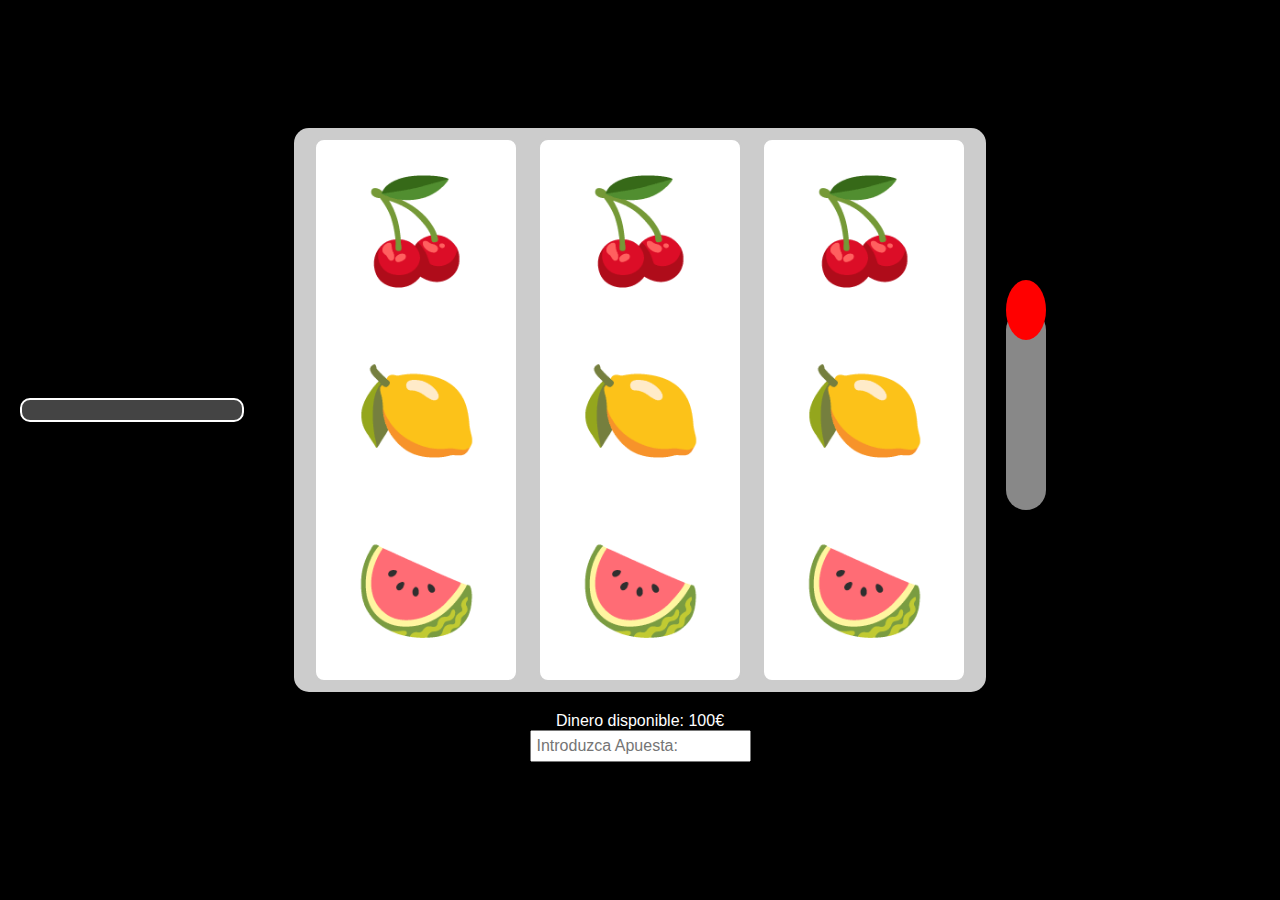
<file: tragaperras/index_tragaperras.html>
<!DOCTYPE html>
<html lang="es">
<head>
    <meta charset="UTF-8">

    <meta name="viewport" content="width=device-width, initial-scale=1.0">
    
    <!--Este es el titulo de que saldra en la pestaña del navegador-->
    <title>Tragaperras</title>
    
    <!--LLamamos a nuestro archivo de css para que se vean los estilos creados-->

    <link rel="stylesheet" href="styles_tragaperras.css">
</head>

<body>
    <!--Bloque principal donde se desarrollara toda la funcionalidad-->
    <div class="bloque">
        
        <!--Aqui se muestran los resultados de los giros-->
        <div id="resultado" class="resultado"></div>
        
        <!--Aqui queda representada la tragaperras con el contenedor definido-->

        <div class="slot-machine">
            <!--se crea el primer carril-->
            <div class="carril" id="carril1"></div>

            <!--se crea el segundo carril-->
            <div class="carril" id="carril2"></div>

            <!--se crea el tercer carril-->
            <div class="carril" id="carril3"></div>
            
            <!--Con esto se crea la palanca que veremos en el programa-->
            <div class="palanca" id="palanca"></div>

        </div>
    </div>

    <div class="controles">
        <!--Nos dice el saldo que disponemos-->
        <div>Dinero disponible: <span id="dinerototal">100</span>€</div>
        
        <!--Aqui se introduce la cantidad de apuesta que deseamos minimo de 1 y va saltando de uno en uno-->
        <input type="numero" id="apuesta" placeholder="Introduzca Apuesta: " min="1" step="1">

    </div>
    <!--Introducimos nuestro archido de js para darle la logica al juego -->
    <script src="script_tragaperras.js"></script>
</body>
</html>
</file>
<file: tragaperras/styles_tragaperras.css>
body {
    display: flex;
    background-color: black;
    color: white;
    flex-direction: column;
    justify-content: center;
    align-items: center;
    height: 100vh;
    margin: 0;
    font-family: Arial, sans-serif;
    background-image: url();
    background-size: cover;
    background-position: center;
    /* 
    Estilo general para el cuerpo de la página:
    - Utilizo flexbox para centrar contenido.
    - Fondo negro con texto blanco.
    - Dirección de flexión en columna.
    - Centra contenido vertical y horizontalmente.
    - Ocupa toda la altura de la ventana.
    - Elimina el margen predeterminado.
    - Usa fuente Arial o sans-serif.
    - Fondo con una imagen centrada y ajustada a la pantalla.
    */
}

.bloque {
    display: flex;
    justify-content: center;
    align-items: center;
    width: 100%; 
    position: relative;
    /* 
    Contenedor principal para la tragaperras:
    - Utilizo flexbox para centrar el contenido.
    - Ocupa todo el ancho disponible.
    - Posición relativa para elementos posicionados dentro.
    */
}

.slot-machine {
    display: flex;
    justify-content: center;
    align-items: center;
    position: relative;
    margin: 20px;
    background: rgba(255, 255, 255, 0.8);
    border-radius: 15px;
    padding: 10px;
    box-shadow: 0px 0px 20px rgba(0, 0, 0, 0.5);
    flex-shrink: 0;
    /* 
    Estilo para la máquina tragaperras:
    - Utilizo flexbox para centrar el contenido.
    - Posición relativa para elementos posicionados dentro.
    - Márgenes y relleno para espaciado.
    - Fondo blanco semi-transparente con bordes redondeados.
    - Sombra para efecto de profundidad.
    - Evita que se reduzca de tamaño en flexbox.
    */
}

.carril {
    width: 200px;
    height: 540px;
    overflow: hidden;
    border: 2px solid #ccc;
    border-radius: 10px;
    background-color: #fff;
    margin: 0 10px;
    position: relative;
    /* 
    Estilo para cada carril de la tragaperras:
    - Tamaño fijo de 200x540 píxeles.
    - Oculta el contenido que desborda.
    - Borde gris claro y bordes redondeados.
    - Fondo blanco.
    - Márgenes laterales para separación.
    - Posición relativa para elementos internos.
    */
}

.carril .symbols {
    position: absolute;
    top: 0;
    left: 0;
    right: 0;
    display: flex;
    flex-direction: column;
    /* 
    Contenedor para los símbolos dentro de los carriles:
    - Posición absoluta para mantenerlo en el lugar.
    - Utilizo flexbox en columna para alinear los símbolos verticalmente.
    */
}

.symbol {
    font-size: 100px;
    text-align: center;
    height: 180px;
    line-height: 180px;
    /* 
    Estilo para cada símbolo en los carriles:
    - Tamaño de fuente grande.
    - Alineación centrada del texto.
    - Altura y línea de altura iguales para centrar verticalmente.
    */
}

.controles {
    display: flex;
    flex-direction: column;
    align-items: center;
    margin-bottom: 20px;
    /* 
    Contenedor para los controles del juego:
    - Utilizo flexbox en columna para alinear elementos verticalmente.
    - Centra los elementos horizontalmente.
    - Márgenes inferiores para separación.
    */
}

#apuesta {
    margin-bottom: 10px;
    padding: 5px;
    font-size: 16px;
    /* 
    Estilo para el campo de entrada de la apuesta:
    - Márgenes inferiores para separación.
    - Relleno y tamaño de fuente para mejorar la apariencia.
    */
}

.resultado {
    font-size: 20px;
    position: absolute;
    left: 0; 
    padding: 10px;
    background: #444;
    border: 2px solid #fff;
    border-radius: 10px;
    box-shadow: 0px 0px 10px rgba(0, 0, 0, 0.5);
    width: 200px; 
    text-align: center;
    margin-left: 20px; 
    /* 
    Estilo para el mensaje de resultadoado:
    - Tamaño de fuente mediano.
    - Posición absoluta para colocarlo en un lugar específico.
    - Fondo gris oscuro y borde blanco.
    - Bordes redondeados y sombra para profundidad.
    - Ancho fijo y alineación centrada del texto.
    - Márgenes izquierdos para separación.
    */
}

.palanca {
    width: 40px;
    height: 200px;
    background: #888;
    border-radius: 20px;
    position: absolute;
    right: -60px;
    top: 50%;
    transform: translateY(-50%);
    cursor: pointer;
    transition: transform 0.3s ease;
    display: flex;
    justify-content: center;
    align-items: flex-start;
    /* 
    Estilo para la palanca:
    - Tamaño fijo y color gris.
    - Bordes redondeados.
    - Posición absoluta para colocarlo en el borde derecho.
    - Centrado vertical con transform.
    - Cambia de posición al hacer clic.
    - Transición suave en transform.
    - Utilizo flexbox para centrar el contenido.
    */
}

.palanca::before {
    content: '';
    width: 60px;
    height: 60px;
    background: red;
    border-radius: 50%;
    margin-top: -30px;
    transition: margin-top 0.3s ease;
    /* 
    Estilo para el círculo rojo en la palanca:
    - Tamaño fijo y color rojo.
    - Bordes redondeados para formar un círculo.
    - Posición inicial con margen negativo hacia arriba.
    - Transición suave para el margen superior.
    */
}

.palanca:active::before {
    margin-top: 140px;
    /* 
    Estilo para el círculo rojo cuando se hace clic en la palanca:
    - Mueve el círculo hacia abajo.
    */
}

.palanca:active {
    transform: translateY(50px); 
    /* 
    Estilo para la palanca cuando se hace clic:
    - Mueve la palanca hacia abajo.
    */
}
</file>
